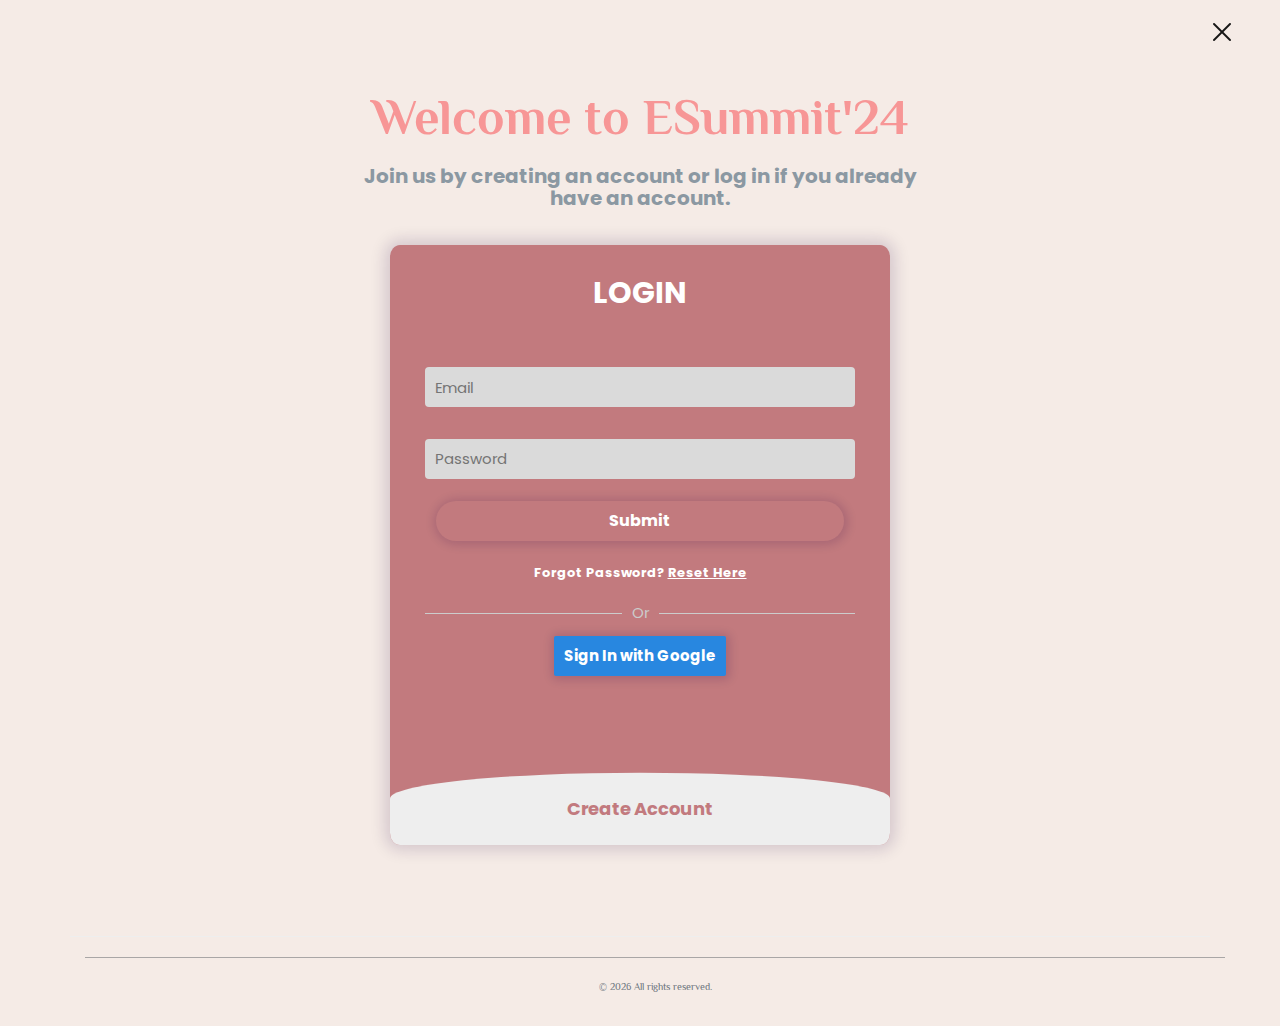
<file: assets/html/login.html>
<!DOCTYPE html>
<html>
  <head>
    <meta name="viewport" content="width=device-width, initial-scale=1.0" />
    <link
      rel="apple-touch-icon"
      sizes="180x180"
      href="/assets/favicon_package_v0.16/apple-touch-icon.png"
    />
    <link
      rel="icon"
      type="image/png"
      sizes="32x32"
      href="/assets/favicon_package_v0.16/favicon-32x32.png"
    />
    <link
      rel="icon"
      type="image/png"
      sizes="16x16"
      href="/assets/favicon_package_v0.16/favicon-16x16.png"
    />
    <link
      rel="manifest"
      href="/assets/favicon_package_v0.16/site.webmanifest"
    />
    <link
      rel="mask-icon"
      href="/assets/favicon_package_v0.16/safari-pinned-tab.svg"
      color="#5bbad5"
    />
    <meta name="msapplication-TileColor" content="#da532c" />
    <meta name="theme-color" content="#ffffff" />
    <script src="https://cdnjs.cloudflare.com/ajax/libs/jquery/3.6.0/jquery.min.js"></script>
    <!-- Bootstrap theme -->
    <link
      rel="stylesheet"
      href="https://maxcdn.bootstrapcdn.com/bootstrap/3.4.1/css/bootstrap.min.css"
    />
    <script src="https://maxcdn.bootstrapcdn.com/bootstrap/3.4.1/js/bootstrap.min.js"></script>
    <link
      href="https://fonts.googleapis.com/css2?family=Philosopher:wght@400;700&family=Poppins:wght@400;500;600&display=swap"
      rel="stylesheet"
    />

    <title>Login / SignUp</title>
    <link rel="stylesheet" href="../css/login.css" />
  </head>

  <body>
    <div class="navbar">
      <div class="navbar-header">
        <a href="../../index.html">
          <img class="close-icon" src="../images/close1.png" alt="Close" />
        </a>
        <!-- <button type="button" class="navbar-toggle collapsed" data-toggle="collapse" data-target=".navbar-collapse" aria-expanded="false" aria-controls="navbar">
      <span class="sr-only">Toggle navigation</span>
      <span class="icon-bar"></span>
      <span class="icon-bar"></span>
      <span class="icon-bar"></span>
  </button>  -->
      </div>
      <div class="navbar-collapse collapse">
        <ul class="nav navbar-nav navbar-right">
          <li><a href="#" id="logout" style="display: none">Log Out</a></li>
        </ul>
      </div>
    </div>
    <div class="note">
      <h1>
        Welcome to ESummit'24
        <h2>
          Join us by creating an account or log in if you already have an account.
        </h2>
      </h1>
    </div>
    <br />
    <div class="container">
      <!-- <h2>Register for new users</h2> -->
      <!-- <form name="registration_form" id="registration_form" method="post" action="#" enctype="multipart/form-data" >
  <div class="row">

	<div class="col-sm-4">
		<div class="form-group">
	      <label for="email">Email</label>
		  <input type="text" name="email" id="email" class="form-control" placeholder="Enter your email">
		</div>

		<div class="form-group">
	      <label for="password" >Password</label>
		  <input type="password" name="password" id="password" class="form-control"  placeholder="Enter your password">
		</div>
		<button type="button" id="register" name="register" class="btn btn-success">Register Now</button>
	</div>
	</form> -->

      <!-- <div class="col-sm-4"> -->
      <!--<img src="firebase_auth.png">-->
      <!-- </div> -->

      <!-- <form name="login_form" id="login_form" method="post" action="#" enctype="multipart/form-data" >
	<div class="col-sm-5">
		<h2>Sign in</h2>
		<div class="form-group">
	      <label for="email">Email</label>
		  <input type="text" name="login_email" id="login_email" class="form-control" placeholder="Enter your email">
		</div>


		<div class="form-group">
	      <label for="password">Password</label>
		  <input type="password" name="login_password" id="login_password" class="form-control"  placeholder="Enter your password">
		</div>
		<button type="button" id="login" name="login" class="btn btn-success">Login</button> -->
      <!-- </div>end col -->

      <!-- </div> end row		 -->
      <!-- </form> -->
      <div class="main">
        <input type="checkbox" id="chk" aria-hidden="true" />

 <div class="login">
        <form class="form" id="login-form">
          <label for="chk" aria-hidden="true">LOGIN</label>
          <input class="input" type="email" name="email" id="login_email" placeholder="Email" required />
          <input class="input" type="password" name="pswd" id="login_password" placeholder="Password" required />
          <button type="submit" name="Login" id="login">Submit</button>
          <p class="forget-password">
            Forgot Password?
            <a href="#" id="forgot_password_link">Reset Here</a>
          </p>
          <div id="or">Or</div>
          <button id="google-sign-in"> Sign In with Google </button>

        </form>
      </div>

            </button>

      <div class="register">
        <form class="form" id="register-form">
          <label for="chk" aria-hidden="true">Create Account</label>
          <!-- <input class="input" type="text" name="txt" placeholder="Username" required=""> -->
          <input class="input" type="email" name="email" id="email" placeholder="Email" required />
          <input class="input" type="password" name="pswd" id="password" placeholder="Password" required />
          <button type="submit" name="register" id="register">
            Register
          </button>
          <div id="or">Or</div>
          <button id="google-sign-in"> Sign Up with Google </button>

        </form>
      </div>
    </div>
  </body>
  <hr />
  <footer class="footer">
    <div class="container">
      <div class="footer-bottom">
        <p class="copyright">
          &copy; <script>document.write(new Date().getFullYear())</script> All rights reserved. 
        </p>
      </div>
    </div>
  </footer>
  <script type="module">
    // Import the functions you need from the SDKs you need
    import { initializeApp } from 'https://www.gstatic.com/firebasejs/10.8.1/firebase-app.js';
    import {getAuth, GoogleAuthProvider, signInWithRedirect, getRedirectResult} from "https://www.gstatic.com/firebasejs/10.8.1/firebase-auth.js";
    import { getAnalytics } from 'https://www.gstatic.com/firebasejs/10.8.1/firebase-analytics.js';
    import {
      getAuth,
      createUserWithEmailAndPassword,
      signInWithEmailAndPassword,
      signOut,
    } from 'https://www.gstatic.com/firebasejs/10.8.1/firebase-auth.js';

    //const credential = EmailAuthProvider.credential(email, password);
    // TODO: Add SDKs for Firebase products that you want to use
    // https://firebase.google.com/docs/web/setup#available-libraries

    // Your web app's Firebase configuration
    // For Firebase JS SDK v7.20.0 and later, measurementId is optional
    const firebaseConfig = {
      apiKey: 'AIzaSyCu2WXknNce_49J5BLuR1DyHm319hu6dWc',
      authDomain: 'login-13127.firebaseapp.com',
      projectId: 'login-13127',
      storageBucket: 'login-13127.appspot.com',
      messagingSenderId: '151656578300',
      appId: '1:151656578300:web:c67208ab6ec437c844ab79',
      measurementId: 'G-L3PPD58MZ8',
    };

    // Initialize Firebase
    const app = initializeApp(firebaseConfig);
    const provider = new GoogleAuthProvider(app);
    const analytics = getAnalytics(app);
    //console.log(app);
    const auth = getAuth(app);


  //----- New Registration code start
  let register = document.querySelector(".register");
  document.getElementById("register-form").addEventListener("submit", function () {
    let email = document.getElementById("email").value;
    let password = document.getElementById("password").value;
    if (email.trim() === "") {
      alert("Please enter an email address");
      return;
    }

    var apiUrl = "https://disposable.debounce.io/?email=" + encodeURIComponent(email);

    fetch(apiUrl)
      .then(response => response.json())
      .then(data => {
        var disposable = data.disposable === "true"; // Convert string to boolean
        if (disposable) {
          alert("Please provide a genuine email address to continue.");
        } else {



            //For new registration

            createUserWithEmailAndPassword(auth, email, password)
              .then((userCredential) => {
                // Signed in
                const user = userCredential.user;
                console.log(user);
                alert('Registration successfully!!');
                email = '';
                password = '';
                register.style.transform = 'translateY(8%)';
                // ...
              })
              .catch((error) => {
                const errorCode = error.code;
                const errorMessage = error.message;
                // ..
                console.log(errorMessage);
                alert(error);
              });
          }
        });
    });
    //----- End

    //----- Login code start
    document.getElementById('login').addEventListener('click', function () {
      let email = document.getElementById('login_email').value;
      let password = document.getElementById('login_password').value;

      signInWithEmailAndPassword(auth, email, password)
        .then((userCredential) => {
          // Signed in
          //const user = userCredential.user;
          //console.log(user);
          window.location.href = '../../index.html';
          //alert(user.email+" Login successfully!!!");
          document.getElementById('logout').style.display = 'block';
          // ...
        })
        .catch((error) => {
          const errorCode = error.code;
          const errorMessage = error.message;
          console.log(errorMessage);
          alert(errorMessage);
        });
    });
    //----- End

    //----- Logout code start
    document.getElementById('logout').addEventListener('click', function () {
      signOut(auth)
        .then(() => {
          // Sign-out successful.
          console.log('Sign-out successful.');
          alert('Sign-out successful.');
          document.getElementById('logout').style.display = 'none';
        })
        .catch((error) => {
          // An error happened.
          console.log('An error happened.');
        });
    });
    //----- End
    
    //google auth redirect
    document.getElementById('google-sign-in').addEventListener('click', (e) => {
      signInWithRedirect(auth, provider);

      getRedirectResult(auth)
        .then((result) => {
        window.location.href = '../../index.html';
        // This gives you a Google Access Token. You can use it to access Google APIs.
        const credential = GoogleAuthProvider.credentialFromResult(result);
        const token = credential.accessToken;

        // The signed-in user info.
        const user = result.user;
        // IdP data available using getAdditionalUserInfo(result)
        // ...
      }).catch((error) => {
      // Handle Errors here.
      const errorCode = error.code;
      const errorMessage = error.message;
      // The email of the user's account used.
      const email = error.customData.email;
      // The AuthCredential type that was used.
      const credential = GoogleAuthProvider.credentialFromError(error);
      // ...
    });  
});

    // google auth

    function signInWithGoogle() {
      const provider = new firebase.auth.GoogleAuthProvider();
      firebase
        .auth()
        .signInWithPopup(provider)
        .then((result) => {
          // Handle successful sign-in
          // const user = result.user;
          // console.log(user);
          window.location.href = '../../index.html';
        })
        .catch((error) => {
          // Handle errors
          const errorCode = error.code;
          const errorMessage = error.message;
          console.error(errorMessage);
        });
    }

    document.getElementById('google').addEventListener('click', function () {
      signInWithGoogle();
    });
  </script>

<!---Dark Mode-->
<script>
  function applyDarkModePreferenceOnLoginPage() {
    const isDarkMode = isDarkModePreferred();
    if (isDarkMode) {
      document.body.classList.add("dark-mode");
      document.querySelector('.navbar').classList.add('dark-mode');
      const closeButton = document.querySelector('.close-icon');
      closeButton.src = "../images/close-white.png";
      // For darkmode styles
      const noteElements = document.querySelectorAll('.note *');
      noteElements.forEach(element => {
        element.classList.add('dark-mode');
      })

      const containerElements = document.querySelectorAll('.container *');
      containerElements.forEach(element => {
        element.classList.add('dark-mode');
      })


    } else {
      document.body.classList.remove("dark-mode");
      document.querySelector('.navbar').classList.remove('dark-mode');
      const closeButton = document.querySelector('.close-icon');
      closeButton.src = "../images/close1.png";
    }
  }

    // Function to check if dark mode preference exists
    function isDarkModePreferred() {
      return JSON.parse(localStorage.getItem('darkMode'));
    }

    // Call the function when the page loads
    document.addEventListener('DOMContentLoaded', function () {
      applyDarkModePreferenceOnLoginPage();
    });
  </script>
</html>
</file>
<file: assets/css/login.css>
:root {
  /*font*/
  --ff-philosopher: 'Philosopher', sans-serif;
  --ff-poppins: 'Poppins', sans-serif;

  /*colors*/
  --chinese-violet_30: hsla(304, 14%, 46%, 0.3);
  --chinese-violet: hsl(304, 14%, 46%);
  --sonic-silver: hsl(206, 11%, 59%);
  --old-rose_30: hsla(357, 37%, 62%, 0.3);
  --ghost-white: hsl(233, 33%, 95%);
  --light-pink: hsl(357, 93%, 84%);
  --light-gray: hsl(0, 0%, 80%);
  --old-rose: hsl(357, 37%, 62%);
  --seashell: hsl(20, 43%, 93%);
  --charcoal: hsl(203, 30%, 26%);
  --white: hsl(0, 0%, 100%);
  --black: rgb(0, 0, 0);
}

body {
  width: 100%;
  height: 100vh;
  font-family: var(--ff-philosopher);
  font-size: 4rem;
  /* background-color: #c9acc2; */
  background-color: #f5ebe6;
  display: flex;
  flex-direction: column;
  align-items: center;
  justify-content: space-around;
  position: relative;
  /* gap: 1px; */
}

p {
  font-size: 1rem;
}

.navbar {
  width: 100%;
  background-color: #f5ebe6;
}
.navbar-header {
  width: 100%;
  font-family: var(--ff-poppins);
  font-size: 4rem;
  line-height: 1;

  display: block;
  text-decoration-color: #fff;
}
.navbar-header a {
  color: #ce6857;
  font-size: 2rem;
  margin-left: 2rem;
}


.form {
  display: flex;
  flex-direction: column;
  gap: 10px;
  padding: 35px;
  margin-top: -30px; /* Move the form upwards */
}

.note {
  width: 50%;
  max-width: 600px;
  font-family: var(--ff-philosopher);
  margin-bottom: 4rem;
}

.note h1 {
  font-size: 5rem;
  font-weight: bold;
  color: rgb(247, 150, 150);
  text-align: center;
  font-family: var(--ff-philosopher);
}

.note h2 {
  font-size: 2rem;
  font-weight: bold;
  color: var(--sonic-silver);
  /* color: #4267b2; */
  text-align: center;
  font-family: var(--ff-poppins);
}

.note div {
  padding-top: 2rem;
  font-size: 2.5rem;
  font-weight: 500;
}

.main {
  position: relative;
  display: flex;
  flex-direction: column;
  left: 50%;
  bottom: 10%;
  transform: translateX(-50%);
  /* background-color: #240046; */
  background-color: hsl(357, 37%, 62%);
  max-height: 60rem;
  width: 100%;
  max-width: 50rem;
  overflow: hidden;
  border-radius: 2%;
  box-shadow: 0 0 15px 5px #24004628;
  /* margin-bottom: 10rem;
  margin-left: 4rem; */
}


/*checkbox to switch from sign up to login*/
#chk {
  display: none;
}

/*Login*/

#login {
  font-size: medium;
  font-family: var(--ff-poppins);
}

.login {
  position: relative;
  width: 100%;
  height: 100%;
  font-family: var(--ff-poppins);
}

.login label {
  margin: 5% 0 5%;
}

label {
  color: #fff;
  font-size: 3rem;
  justify-content: center;
  display: flex;
  font-weight: bold;
  cursor: pointer;
  transition: 0.5s ease-in-out;
}

.input {
  width: 100%;
  height: 40px;
  background: #dadada;
  padding: 10px;
  border: none;
  margin-top: 5%;
  outline: none;
  border-radius: 4px;
  font-size: 1.5rem;
}
/* OR separator */
#or {
  display: flex;
  align-items: center;
  justify-content: center;
  color: #ccc;
  font-size: 1.5rem;
  height: 1px; 
  margin: 10px 0;
}

#or::before,
#or::after {
  content: "";
  display: block;
  width: 50%;
  height: 1px;
  background-color: #ccc;
}

#or::before {
  margin-right: 10px;
}

#or::after {
  margin-left: 10px;
}

/* Google button */
#google-sign-in {
  display: flex;
  align-items: center;
  justify-content: center;
  width: 40%;
  height: 40px;
  font-family: var(--ff-poppins);
  background-color: #2887e0;
  color: #fff;
  border: none;
  border-radius: 2px;
  cursor: pointer;
  font-size: 1.5rem;
  font-weight: bold;
  margin-top: 2px;
}

#google-sign-in:hover {
  background-color: #ca1107;
}


/*Register*/
#register{
  font-size: medium;
  color: var(--old-rose);
  background-color: #eee;
  cursor: pointer;
  margin-top: 20px;
  margin-bottom: 20px;
}

#register:hover {
  background-color: white;
  background-color: var(--old-rose);
}

.register {
  background: #eee;
  width:100%;
  font-family: var(--ff-poppins);
  border-radius: 90% / 10%;
  transform: translateY(4%);
  transition: 0.8s ease-in-out;
  margin-bottom: 0px;
  padding-bottom: 10px;
}
#register{
  color: var(--old-rose);
}
#register:hover {
  color: white;
  background-color: var(--old-rose);
}


.register label {
  color: var(--old-rose);
  margin-top: 1rem;
  transform: scale(0.6);
}

.register label:hover {
  color: #000000;
}

#chk:checked ~ .register {
  transform: translateY(-69%);
}

#chk:checked ~ .register label {
  transform: scale(1);
  margin: 10% 0 5%;
}

#chk:checked ~ .login label {
  transform: scale(0.6);
  margin: 5% 0 5%;
}
/*Button*/
.form button {
  width: 95%;
  height: 40px;
  margin: 12px auto 10%;
  color: #fff;
  background: transparent;
  font-size: 1.5rem;
  font-weight: bold;
  border: none;
  border-radius: 50px;
  cursor: pointer;
  transition: 0.25s ease;
  box-shadow: 1px 1px 10px 3px #24004628;
}

.form button:hover {
  background-color: rgb(255, 255, 255);
  color: #d54b33;
}

.btn-primary {
  background-color: var(--old-rose);
  color: var(--white);
  border-radius: var(--radius-5);
}

.btn-primary:is(:hover, :focus) {
  background-color: var(--chinese-violet);
}

.btn-secondary {
  border: 1px solid var(--old-rose);
  color: var(--old-rose);
  border-radius: var(--radius-5);
}

.btn-secondary:is(:hover, :focus) {
  background-color: var(--old-rose);
  color: var(--white);
}

.close-icon {
  margin-top: 0.5rem;
  padding-left: 92%;
}

#register{
  color: #d54b33;
}

/*-----------------------------------*\
  #FOOTER
\*-----------------------------------*/

.footer-bottom {
  padding-block: 20px;
  border-block-start: 1px solid rgb(169, 166, 166);
  color: hsl(208, 7%, 46%);
  font-size: 1.8rem;
  line-height: 1.8;
  text-align: center;
}

.forget-password {
  font-size: small;
  text-align: center;
  margin: -30px 0 10px;
  color: white;
  font-weight: bold;
}

.forget-password a {
  color: white;
  text-decoration: underline;
}

/* Media queries for responsiveness */
@media (max-width: 768px) {
  body {
    font-size: 2rem;
  }

  .navbar-header {
    font-size: 2rem;
  }

  .main {
    bottom: 0%;
    padding: 0px;
  }

  .note h1 {
    font-size: 2.5rem;
  }

  .main {
    width: 100%;
    height:420px;
  }
  .register{
    width: 100%;
    margin-left: 0%;
    padding-left: 0%;
    margin-bottom: 0px;
    padding-bottom: 45px;
  }
  .register .form label{
    margin-top:0px;
  }
  #email{
    margin-top: 10px;
    margin-bottom: 10px;
  }
  #register{
    margin-top: 20px;
    margin-bottom: 25px;
  }
}

@media (max-width: 480px) {
  .main {
    padding: 0px;
  }
  .input,
  .form button {
    font-size: 1rem;
  }
  .register{
    width: 100%;
    margin-left: 0%;
    padding-left: 0%;
    margin-bottom: 0px;
    padding-bottom: 45px;
  }
}

/**
* Dark Mode
*/

body.dark-mode {
  background-color: #1e1c1c;
  height: 100%;
  color: #ffffff;
}

.note h1.dark-mode{
  color: #e6e6e6;
}
.note h2.dark-mode{
  color: #b6b6b6;
}
.navbar.dark-mode{
  background-color: #1e1c1c;
}
.main.dark-mode{
  box-shadow: 0 0 20px rgba(230, 230, 230, 0.2);
  background-color: hsl(0, 0%, 16%);
}
#login label.dark-mode{
  color:#e6e6e6;
}
#login.dark-mode{
  background-color: #373737;
}
#login.dark-mode:hover{
  color: var(--old-rose);
}
.register.dark-mode{
  background-color: #e0dede;
}
.register input.dark-mode{
  background-color: #c3c3c3;
}
#register.dark-mode{
  background-color: #373737;
  color: #ededed;
}
#register.dark-mode:hover{
  color: var(--old-rose);
}

.register label.dark-mode{
  color:#373737;
}

.social-icons-container {
  display: flex;
  gap: 30px;
  font-family: 'Roboto', sans-serif;
  margin: 32px 0;
  justify-content: center;
}

.social-icons-container a {
  display: flex;
  gap: 8px;
  font-size: 42px;
  text-decoration: none;
  align-items: center;
  width: 38px;
  height: 38px;
  line-height: 0;
  overflow: hidden;
  box-shadow: 0 4px 8px -2px rgba(0, 0, 0, 0.2);
  transition: all 400ms ease;
}

.social-icons-container a:hover {
  width: 138px;
}

.social-icons-container a .name {
  font-size: 16px;
  font-weight: bold;
}

.social-icons-container a:nth-of-type(1) {
  color: #4267b2;
}

.social-icons-container a:nth-of-type(2) {
  color: #1da1f2;
}

.social-icons-container a:nth-of-type(3) {
  color: #e1306c;
}

.social-icons-container a:nth-of-type(4) {
  color: #ff0000;
}

.google-btn {
  display: flex;
  align-items: center;
  justify-content: center;
}

#google {
  background-color: #db4437; /* Google Red */
  color: white;
  border: none;
  padding: 10px 20px;
  font-size: 1.5rem;
  font-weight: bold;
  border-radius: 5px;
  cursor: pointer;
  transition: background-color 0.3s ease;
  margin: -29px 0 44px 0px;
}

#google:hover {
  background-color: #c1351d; /* Darker shade of Google Red */
}

.option {
  font-size: small;
  color: #000000;
  margin: -47px 0px 32px 0px;
  text-align: center;
}
</file>
